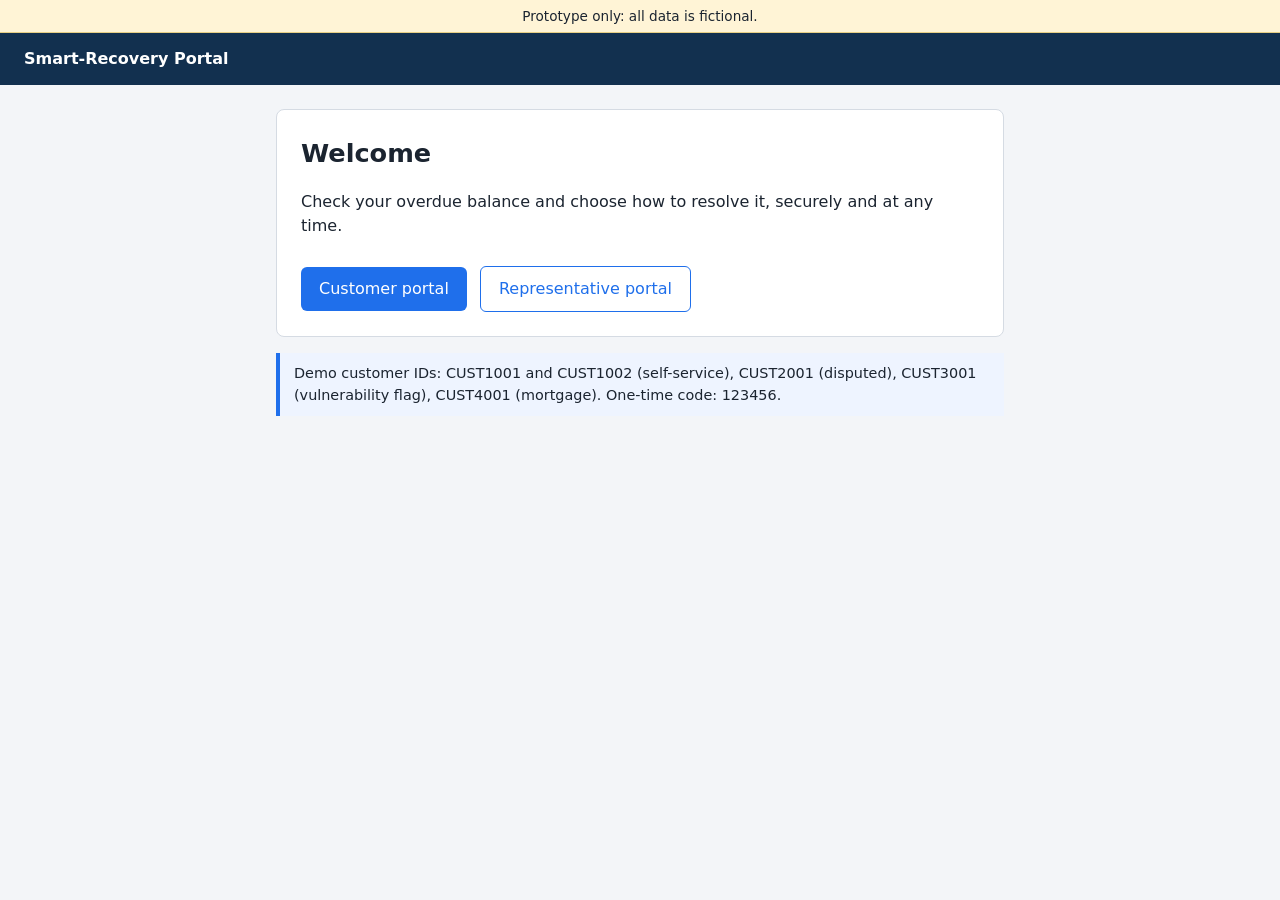
<file: prototype/index.html>
<!DOCTYPE html>
<html lang="en">
<head>
<meta charset="utf-8">
<meta name="viewport" content="width=device-width, initial-scale=1">
<title>Smart-Recovery Prototype</title>
<link rel="stylesheet" href="styles.css">
</head>
<body>
<div class="banner">Prototype only: all data is fictional.</div>
<header class="top"><strong>Smart-Recovery Portal</strong></header>
<main>
  <div class="card">
    <h1>Welcome</h1>
    <p>Check your overdue balance and choose how to resolve it, securely and at any time.</p>
    <a class="btn" href="customer.html">Customer portal</a>
    <a class="btn secondary" href="rep.html">Representative portal</a>
  </div>
  <div class="notice">Demo customer IDs: CUST1001 and CUST1002 (self-service), CUST2001 (disputed), CUST3001 (vulnerability flag), CUST4001 (mortgage). One-time code: 123456.</div>
</main>
</body>
</html>
</file>
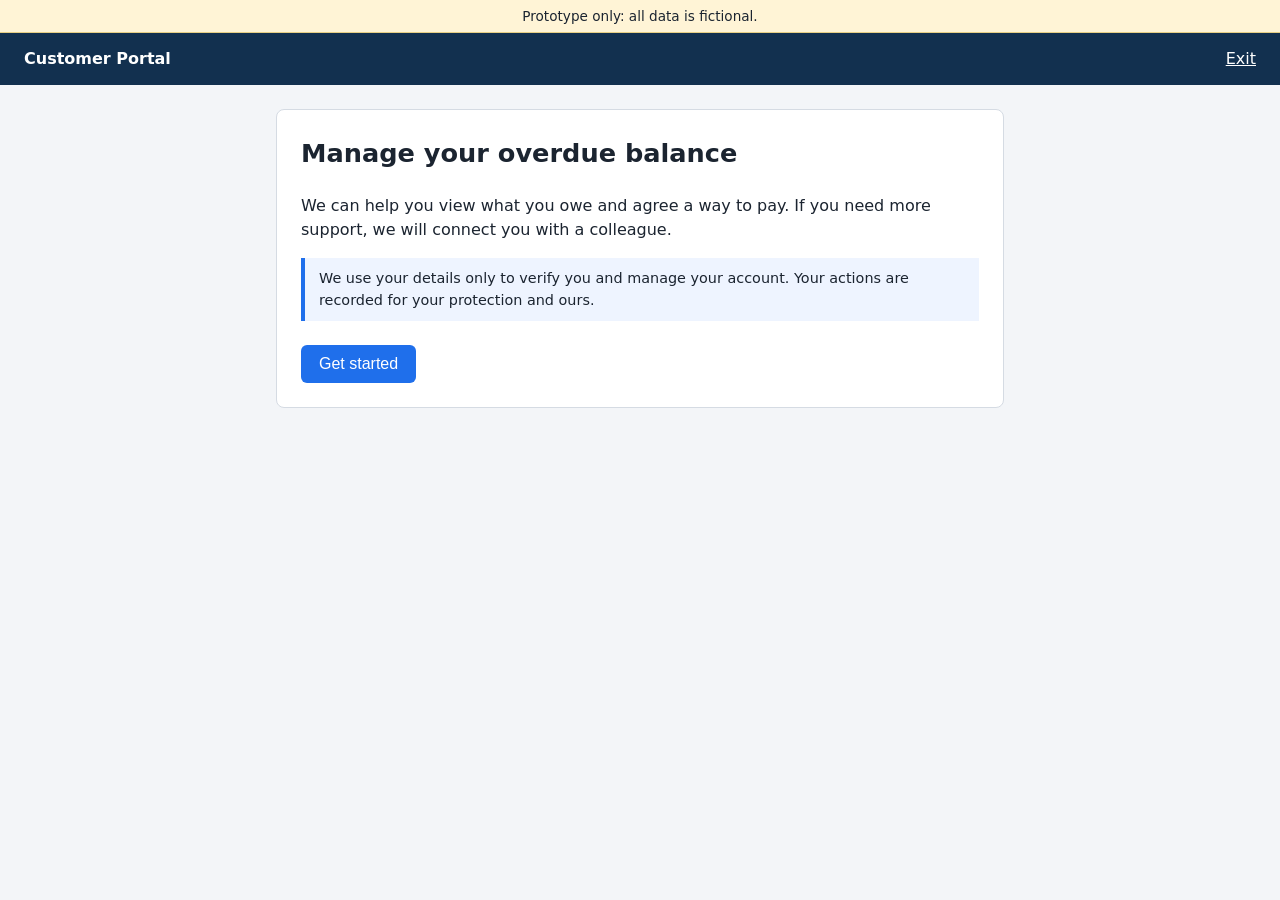
<file: prototype/customer.html>
<!DOCTYPE html>
<html lang="en">
<head>
<meta charset="utf-8">
<meta name="viewport" content="width=device-width, initial-scale=1">
<title>Customer Portal - Smart-Recovery</title>
<link rel="stylesheet" href="styles.css">
</head>
<body>
<div class="banner">Prototype only: all data is fictional.</div>
<header class="top"><strong>Customer Portal</strong><a href="index.html">Exit</a></header>
<main>

<section id="landing" class="card">
  <h1>Manage your overdue balance</h1>
  <p>We can help you view what you owe and agree a way to pay. If you need more support, we will connect you with a colleague.</p>
  <div class="notice">We use your details only to verify you and manage your account. Your actions are recorded for your protection and ours.</div>
  <button id="start">Get started</button>
</section>

<section id="verify" class="card" hidden>
  <h2>Verify your identity</h2>
  <form id="verifyForm" autocomplete="off">
    <label for="custId">Customer ID</label>
    <input id="custId" required>
    <label for="otp">One-time code (sent to your registered phone)</label>
    <input id="otp" inputmode="numeric" maxlength="6" required>
    <p class="error" id="verifyErr" role="alert"></p>
    <button type="submit">Verify</button>
  </form>
</section>

<section id="summary" class="card" hidden>
  <h2>Account summary</h2>
  <p id="sumWho"></p>
  <p>Overdue amount<br><span class="amount" id="sumOverdue"></span></p>
  <table>
    <tr><th>Total balance</th><td id="sumBal"></td></tr>
    <tr><th>Payment was due</th><td id="sumDue"></td></tr>
  </table>
  <h3>Breakdown</h3>
  <table id="sumFees"></table>
  <button id="toActions">Continue</button>
</section>

<section id="actions" class="card" hidden>
  <h2>Choose what to do next</h2>
  <button id="goP2P">Promise to pay</button>
  <button id="goPlan" class="secondary">Payment plan</button>
  <button id="goRep" class="secondary">Speak to a representative</button>
</section>

<section id="p2p" class="card" hidden>
  <h2>Promise to pay</h2>
  <p>Promise to pay your overdue amount in full by a date within the next 14 days.</p>
  <form id="p2pForm">
    <label for="p2pDate">Payment date</label>
    <input type="date" id="p2pDate" required>
    <p class="error" id="p2pErr" role="alert"></p>
    <div class="notice">By confirming, you agree to pay <strong id="p2pAmt"></strong> by this date.</div>
    <button type="submit">Confirm promise</button>
    <button type="button" class="secondary" data-back="actions">Back</button>
  </form>
</section>

<section id="plan" class="card" hidden>
  <h2>Payment plan <span class="tag">pre-approved options</span></h2>
  <form id="planForm"><div id="planOpts"></div>
    <p class="error" id="planErr" role="alert"></p>
    <button type="submit">Confirm plan</button>
    <button type="button" class="secondary" data-back="actions">Back</button>
  </form>
</section>

<section id="confirm" class="card" hidden>
  <h2>Confirmed</h2>
  <p id="confirmMsg"></p>
  <p>Reference: <strong id="confirmRef"></strong></p>
  <h3>What happens next</h3>
  <ul><li>Your account status is updated.</li><li>You will receive a confirmation message.</li><li>If you cannot keep to this, contact us before the date.</li></ul>
  <button id="finish">Sign out</button>
</section>

<section id="routed" class="card" hidden>
  <h2>We are passing you to a colleague</h2>
  <p id="routedMsg"></p>
  <p>Case reference: <strong id="routedRef"></strong></p>
  <p>A representative will contact you using your registered details. You do not need to repeat what you have done here.</p>
  <button id="finish2">Sign out</button>
</section>

<section id="loggedOut" class="card" hidden>
  <h2>You have been signed out</h2>
  <p id="outMsg">Thank you. Your details are no longer shown.</p>
  <a class="btn" href="index.html">Home</a>
</section>

</main>
<script src="app.js"></script>
<script>
const $ = id => document.getElementById(id);
const screens = ["landing","verify","summary","actions","p2p","plan","confirm","routed","loggedOut"];
let cust = null, custId = null, fails = 0, done = false, timer = null;
const show = id => { screens.forEach(s => $(s).hidden = s !== id); };

function resetTimer() {
  clearTimeout(timer);
  if (cust) timer = setTimeout(() => signOut("Signed out after 2 minutes of inactivity."), 120000);
}
["click","keydown"].forEach(e => document.addEventListener(e, resetTimer));

function signOut(msg) {
  if (cust && !done) audit("customer", "dropped_off", custId, "signed out before completion");
  cust = null; custId = null; clearTimeout(timer);
  ["custId","otp"].forEach(i => $(i).value = "");
  if (msg) $("outMsg").textContent = msg;
  show("loggedOut");
}

function routeTo(reason, msg) {
  const ref = openCase(custId, reason);
  done = true;
  $("routedMsg").textContent = msg;
  $("routedRef").textContent = ref;
  show("routed");
}

$("start").onclick = () => { fails = 0; done = false; audit("customer", "session_start", null); show("verify"); };

$("verifyForm").onsubmit = e => {
  e.preventDefault();
  const id = $("custId").value.trim().toUpperCase();
  if (CUSTOMERS[id] && $("otp").value === MOCK_OTP) {
    cust = CUSTOMERS[id]; custId = id;
    audit("customer", "verify_ok", id);
    resetTimer();
    const reason = routeReason(cust);
    if (reason) {
      return routeTo(reason, "We are unable to continue online for this account. A colleague can help you with this.");
    }
    $("sumWho").textContent = cust.name + " | " + cust.product + " ending " + cust.acct;
    $("sumOverdue").textContent = gbp(cust.overdue);
    $("sumBal").textContent = gbp(cust.balance);
    $("sumDue").textContent = cust.due;
    $("sumFees").innerHTML = cust.fees.map(f => `<tr><td>${esc(f[0])}</td><td>${gbp(f[1])}</td></tr>`).join("");
    audit("customer", "balance_viewed", id);
    show("summary");
  } else {
    fails++;
    audit("customer", "verify_fail", CUSTOMERS[id] ? id : null, "attempt " + fails);
    if (fails >= 3) {
      custId = CUSTOMERS[id] ? id : "UNVERIFIED";
      return routeTo("Failed verification", "We could not verify your identity online. A colleague will help you securely.");
    }
    $("verifyErr").textContent = "We could not verify those details. Please try again.";
  }
};

$("toActions").onclick = () => show("actions");
document.querySelectorAll("[data-back]").forEach(b => b.onclick = () => show(b.dataset.back));
$("goRep").onclick = () => routeTo("Customer requested representative", "Your request has been passed to a colleague.");

$("goP2P").onclick = () => {
  const d = new Date(), max = new Date(); max.setDate(d.getDate() + 14);
  $("p2pDate").min = d.toISOString().slice(0, 10);
  $("p2pDate").max = max.toISOString().slice(0, 10);
  $("p2pAmt").textContent = gbp(cust.overdue);
  $("p2pErr").textContent = "";
  show("p2p");
};
$("p2pForm").onsubmit = e => {
  e.preventDefault();
  const v = $("p2pDate").value;
  if (!v || v < $("p2pDate").min || v > $("p2pDate").max) { $("p2pErr").textContent = "Choose a date within the next 14 days."; return; }
  const ref = "P2P-" + Math.floor(1000 + Math.random() * 9000);
  audit("customer", "p2p_created", custId, gbp(cust.overdue) + " by " + v + " " + ref);
  done = true;
  $("confirmMsg").textContent = "You promised to pay " + gbp(cust.overdue) + " by " + v + ".";
  $("confirmRef").textContent = ref;
  show("confirm");
};

$("goPlan").onclick = () => {
  const opts = planOptions(cust);
  $("planErr").textContent = "";
  if (!opts.length) return routeTo("No pre-approved plan available", "No online plan is available for this account. A colleague can help you.");
  $("planOpts").innerHTML = opts.map(o => `<div class="option"><input type="radio" name="plan" id="pl${o.id}" value="${o.id}"><label for="pl${o.id}">${o.months} monthly payments of ${gbp(o.monthly)}</label></div>`).join("");
  show("plan");
};
$("planForm").onsubmit = e => {
  e.preventDefault();
  const sel = document.querySelector("input[name=plan]:checked");
  if (!sel) { $("planErr").textContent = "Select a plan to continue."; return; }
  const opt = planOptions(cust).find(o => o.id === sel.value);
  const ref = "PLAN-" + Math.floor(1000 + Math.random() * 9000);
  audit("customer", "plan_selected", custId, opt.months + " x " + gbp(opt.monthly) + " " + ref);
  done = true;
  $("confirmMsg").textContent = "Your plan: " + opt.months + " monthly payments of " + gbp(opt.monthly) + ".";
  $("confirmRef").textContent = ref;
  show("confirm");
};

$("finish").onclick = $("finish2").onclick = () => signOut();
</script>
</body>
</html>
</file>
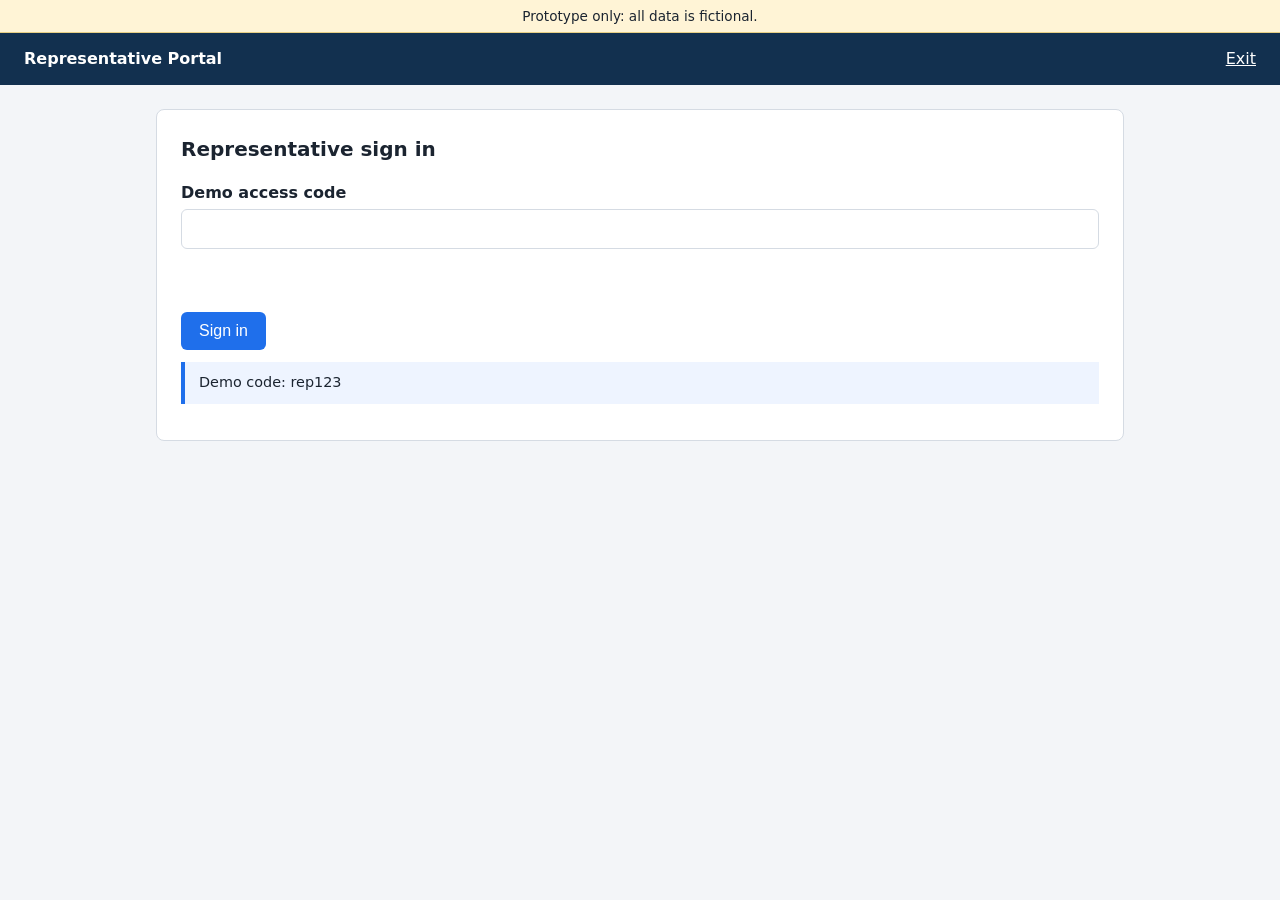
<file: prototype/rep.html>
<!DOCTYPE html>
<html lang="en">
<head>
<meta charset="utf-8">
<meta name="viewport" content="width=device-width, initial-scale=1">
<title>Representative Portal - Smart-Recovery</title>
<link rel="stylesheet" href="styles.css">
</head>
<body>
<div class="banner">Prototype only: all data is fictional.</div>
<header class="top"><strong>Representative Portal</strong><a href="index.html">Exit</a></header>
<main class="wide">

<section id="login" class="card">
  <h2>Representative sign in</h2>
  <form id="loginForm" autocomplete="off">
    <label for="repPin">Demo access code</label>
    <input id="repPin" type="password" required>
    <p class="error" id="loginErr" role="alert"></p>
    <button type="submit">Sign in</button>
  </form>
  <div class="notice">Demo code: rep123</div>
</section>

<div id="app" hidden>
  <section class="card">
    <h2>Reporting</h2>
    <div class="grid" id="metrics"></div>
  </section>
  <section class="card">
    <h2>Routed cases</h2>
    <table><thead><tr><th>Ref</th><th>Customer</th><th>Reason</th><th>Time</th><th></th></tr></thead><tbody id="cases"></tbody></table>
  </section>
  <section class="card" id="detail" hidden>
    <h2>Customer view (read-only)</h2>
    <div id="detailBody"></div>
    <h3>Audit trail</h3>
    <table><tbody id="trail"></tbody></table>
  </section>
  <button id="clear" class="secondary">Reset demo data</button>
  <button id="out" class="secondary">Sign out</button>
</div>
</main>
<script src="app.js"></script>
<script>
const $ = id => document.getElementById(id);
const REP_PIN = "rep123";

$("loginForm").onsubmit = e => {
  e.preventDefault();
  if ($("repPin").value !== REP_PIN) { $("loginErr").textContent = "Incorrect code."; return; }
  audit("rep", "rep_login", null);
  $("login").hidden = true; $("app").hidden = false;
  render();
};

function render() {
  const log = read(AUDIT_KEY), cases = read(CASE_KEY);
  const n = ev => log.filter(l => l.event === ev).length;
  const started = n("session_start"), completed = n("p2p_created") + n("plan_selected"), routed = n("routed_to_rep");
  const settled = log.filter(l => l.event === "p2p_created" || l.event === "plan_selected").length;
  const m = [["Sessions started", started], ["Self-service resolved", completed], ["Escalated to rep", routed],
    ["Drop-offs", n("dropped_off")], ["Conversion", started ? Math.round(completed / started * 100) + "%" : "0%"], ["Failed verifications", n("verify_fail")]];
  $("metrics").innerHTML = m.map(x => `<div class="metric">${esc(x[0])}<b>${esc(x[1])}</b></div>`).join("");
  $("cases").innerHTML = cases.map(c => `<tr><td>${esc(c.ref)}</td><td>${esc(c.cust)}</td><td>${esc(c.reason)}</td><td>${esc(new Date(c.ts).toLocaleString())}</td><td><button class="secondary" data-c="${esc(c.cust)}" data-r="${esc(c.ref)}">Open</button></td></tr>`).join("") || "<tr><td colspan=5>No routed cases yet.</td></tr>";
  document.querySelectorAll("[data-c]").forEach(b => b.onclick = () => open(b.dataset.c, b.dataset.r));
}

function open(id, ref) {
  const c = CUSTOMERS[id];
  audit("rep", "case_opened", id, ref);
  $("detailBody").innerHTML = c
    ? `<p>${esc(c.name)} | ${esc(c.product)} ending ${esc(c.acct)}<br>Overdue ${gbp(c.overdue)} of ${gbp(c.balance)} total, due ${esc(c.due)}</p>`
    : "<p>Customer not verified; no account data shown.</p>";
  $("trail").innerHTML = read(AUDIT_KEY).filter(l => l.cust === id)
    .map(l => `<tr><td>${esc(new Date(l.ts).toLocaleString())}</td><td>${esc(l.actor)}</td><td>${esc(l.event)}</td><td>${esc(l.detail)}</td></tr>`).join("");
  $("detail").hidden = false;
}

$("clear").onclick = () => { localStorage.removeItem(AUDIT_KEY); localStorage.removeItem(CASE_KEY); $("detail").hidden = true; render(); };
$("out").onclick = () => location.reload();
</script>
</body>
</html>
</file>
<file: prototype/styles.css>
:root { --navy:#12304f; --blue:#1f6feb; --grey:#f3f5f8; --line:#d5dbe3; --warn:#fff4d6; }
* { box-sizing:border-box; }
body { margin:0; font-family:system-ui,-apple-system,Segoe UI,Arial,sans-serif; background:var(--grey); color:#1b2430; line-height:1.5; }
.banner { background:var(--warn); border-bottom:1px solid #e6cf85; padding:6px 16px; font-size:.85rem; text-align:center; }
header.top { background:var(--navy); color:#fff; padding:14px 24px; display:flex; justify-content:space-between; align-items:center; }
header.top a { color:#fff; }
main { max-width:760px; margin:24px auto; padding:0 16px; }
main.wide { max-width:1000px; }
.card { background:#fff; border:1px solid var(--line); border-radius:8px; padding:24px; margin-bottom:16px; }
h1 { font-size:1.6rem; margin-top:0; } h2 { font-size:1.25rem; margin-top:0; }
label { display:block; font-weight:600; margin:12px 0 4px; }
input, select { width:100%; padding:10px; border:1px solid var(--line); border-radius:6px; font-size:1rem; }
button, .btn { display:inline-block; background:var(--blue); color:#fff; border:0; border-radius:6px; padding:10px 18px; font-size:1rem; cursor:pointer; text-decoration:none; margin:12px 8px 0 0; }
button.secondary, .btn.secondary { background:#fff; color:var(--blue); border:1px solid var(--blue); }
button:focus-visible, input:focus-visible, select:focus-visible { outline:3px solid #ffbf47; }
table { width:100%; border-collapse:collapse; }
th, td { text-align:left; padding:8px; border-bottom:1px solid var(--line); font-size:.95rem; }
.amount { font-size:1.8rem; font-weight:700; color:#b42318; }
.notice { background:#eef4ff; border-left:4px solid var(--blue); padding:10px 14px; margin:12px 0; font-size:.9rem; }
.error { color:#b42318; font-weight:600; min-height:1.2em; }
.option { border:1px solid var(--line); border-radius:6px; padding:12px; margin:8px 0; display:flex; gap:10px; align-items:flex-start; }
.option input { width:auto; margin-top:5px; }
.option label { margin:0; font-weight:400; }
.grid { display:grid; grid-template-columns:repeat(auto-fit,minmax(170px,1fr)); gap:12px; }
.metric { background:var(--grey); border-radius:6px; padding:12px; } .metric b { display:block; font-size:1.5rem; }
.tag { font-size:.75rem; background:#e3e8ef; border-radius:4px; padding:2px 6px; }
[hidden] { display:none !important; }
</file>
